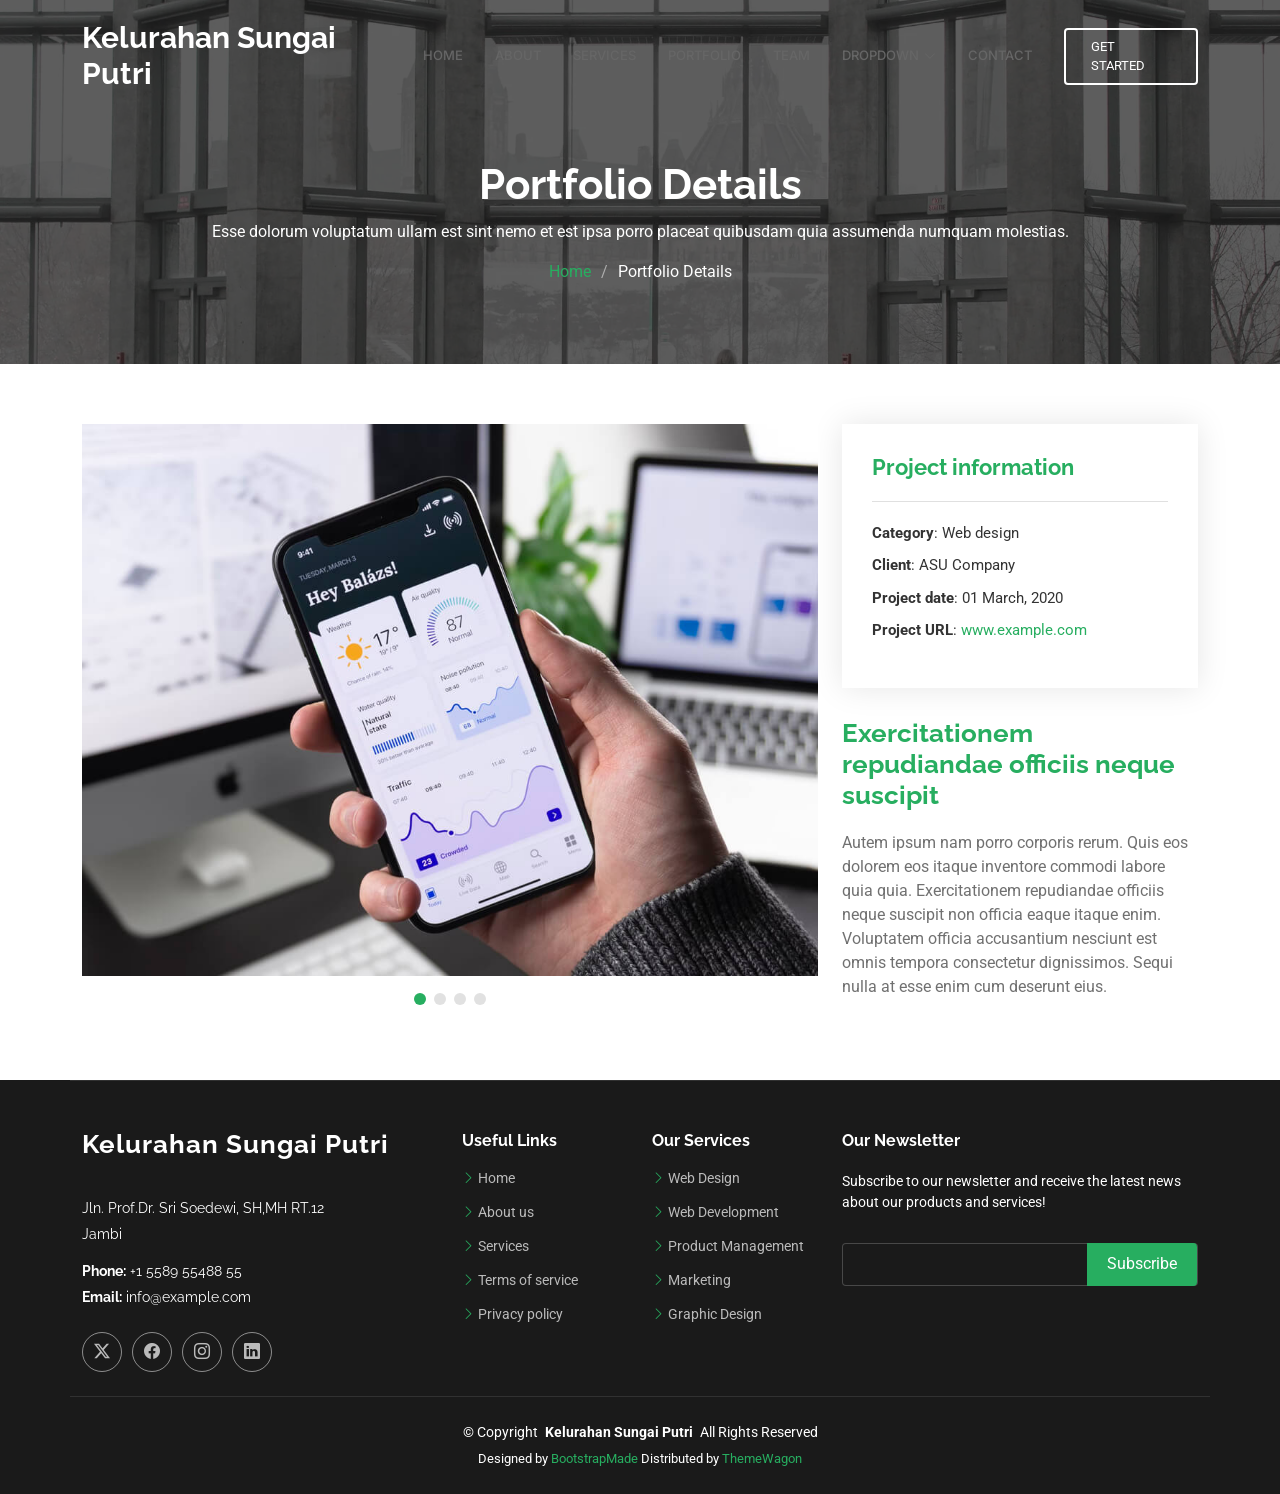
<file: portfolio-details.html>
<!DOCTYPE html>
<html lang="en">

<head>
  <meta charset="utf-8">
  <meta content="width=device-width, initial-scale=1.0" name="viewport">
  <title>Portfolio Details - Dewi Bootstrap Template</title>
  <meta name="description" content="">
  <meta name="keywords" content="">

  <!-- Favicons -->
  <link href="assets/img/favicon.png" rel="icon">
  <link href="assets/img/apple-touch-icon.png" rel="apple-touch-icon">

  <!-- Fonts -->
  <link href="https://fonts.googleapis.com" rel="preconnect">
  <link href="https://fonts.gstatic.com" rel="preconnect" crossorigin>
  <link href="https://fonts.googleapis.com/css2?family=Roboto:ital,wght@0,100;0,300;0,400;0,500;0,700;0,900;1,100;1,300;1,400;1,500;1,700;1,900&family=Raleway:ital,wght@0,100;0,200;0,300;0,400;0,500;0,600;0,700;0,800;0,900;1,100;1,200;1,300;1,400;1,500;1,600;1,700;1,800;1,900&family=Inter:wght@100;200;300;400;500;600;700;800;900&display=swap" rel="stylesheet">

  <!-- Vendor CSS Files -->
  <link href="assets/vendor/bootstrap/css/bootstrap.min.css" rel="stylesheet">
  <link href="assets/vendor/bootstrap-icons/bootstrap-icons.css" rel="stylesheet">
  <link href="assets/vendor/aos/aos.css" rel="stylesheet">
  <link href="assets/vendor/glightbox/css/glightbox.min.css" rel="stylesheet">
  <link href="assets/vendor/swiper/swiper-bundle.min.css" rel="stylesheet">

  <!-- Main CSS File -->
  <link href="assets/css/main.css" rel="stylesheet">

  <!-- =======================================================
  * Template Name: Dewi
  * Template URL: https://bootstrapmade.com/dewi-free-multi-purpose-html-template/
  * Updated: Aug 07 2024 with Bootstrap v5.3.3
  * Author: BootstrapMade.com
  * License: https://bootstrapmade.com/license/
  ======================================================== -->
</head>

<body class="portfolio-details-page">

  <header id="header" class="header d-flex align-items-center fixed-top">
    <div class="container-fluid container-xl position-relative d-flex align-items-center">

      <a href="index.html" class="logo d-flex align-items-center me-auto">
        <!-- Uncomment the line below if you also wish to use an image logo -->
        <!-- <img src="assets/img/logo.png" alt=""> -->
        <h1 class="sitename">Kelurahan Sungai Putri</h1>
      </a>

      <nav id="navmenu" class="navmenu">
        <ul>
          <li><a href="#hero">Home</a></li>
          <li><a href="#about">About</a></li>
          <li><a href="#services">Services</a></li>
          <li><a href="#portfolio">Portfolio</a></li>
          <li><a href="#team">Team</a></li>
          <li class="dropdown"><a href="#"><span>Dropdown</span> <i class="bi bi-chevron-down toggle-dropdown"></i></a>
            <ul>
              <li><a href="#">Dropdown 1</a></li>
              <li class="dropdown"><a href="#"><span>Deep Dropdown</span> <i class="bi bi-chevron-down toggle-dropdown"></i></a>
                <ul>
                  <li><a href="#">Deep Dropdown 1</a></li>
                  <li><a href="#">Deep Dropdown 2</a></li>
                  <li><a href="#">Deep Dropdown 3</a></li>
                  <li><a href="#">Deep Dropdown 4</a></li>
                  <li><a href="#">Deep Dropdown 5</a></li>
                </ul>
              </li>
              <li><a href="#">Dropdown 2</a></li>
              <li><a href="#">Dropdown 3</a></li>
              <li><a href="#">Dropdown 4</a></li>
            </ul>
          </li>
          <li><a href="#contact">Contact</a></li>
        </ul>
        <i class="mobile-nav-toggle d-xl-none bi bi-list"></i>
      </nav>

      <a class="cta-btn" href="index.html#about">Get Started</a>

    </div>
  </header>

  <main class="main">

    <!-- Page Title -->
    <div class="page-title dark-background" data-aos="fade" style="background-image: url(assets/img/page-title-bg.webp);">
      <div class="container position-relative">
        <h1>Portfolio Details</h1>
        <p>Esse dolorum voluptatum ullam est sint nemo et est ipsa porro placeat quibusdam quia assumenda numquam molestias.</p>
        <nav class="breadcrumbs">
          <ol>
            <li><a href="index.html">Home</a></li>
            <li class="current">Portfolio Details</li>
          </ol>
        </nav>
      </div>
    </div><!-- End Page Title -->

    <!-- Portfolio Details Section -->
    <section id="portfolio-details" class="portfolio-details section">

      <div class="container" data-aos="fade-up" data-aos-delay="100">

        <div class="row gy-4">

          <div class="col-lg-8">
            <div class="portfolio-details-slider swiper init-swiper">

              <script type="application/json" class="swiper-config">
                {
                  "loop": true,
                  "speed": 600,
                  "autoplay": {
                    "delay": 5000
                  },
                  "slidesPerView": "auto",
                  "pagination": {
                    "el": ".swiper-pagination",
                    "type": "bullets",
                    "clickable": true
                  }
                }
              </script>

              <div class="swiper-wrapper align-items-center">

                <div class="swiper-slide">
                  <img src="assets/img/portfolio/app-1.jpg" alt="">
                </div>

                <div class="swiper-slide">
                  <img src="assets/img/portfolio/product-1.jpg" alt="">
                </div>

                <div class="swiper-slide">
                  <img src="assets/img/portfolio/branding-1.jpg" alt="">
                </div>

                <div class="swiper-slide">
                  <img src="assets/img/portfolio/books-1.jpg" alt="">
                </div>

              </div>
              <div class="swiper-pagination"></div>
            </div>
          </div>

          <div class="col-lg-4">
            <div class="portfolio-info" data-aos="fade-up" data-aos-delay="200">
              <h3>Project information</h3>
              <ul>
                <li><strong>Category</strong>: Web design</li>
                <li><strong>Client</strong>: ASU Company</li>
                <li><strong>Project date</strong>: 01 March, 2020</li>
                <li><strong>Project URL</strong>: <a href="#">www.example.com</a></li>
              </ul>
            </div>
            <div class="portfolio-description" data-aos="fade-up" data-aos-delay="300">
              <h2>Exercitationem repudiandae officiis neque suscipit</h2>
              <p>
                Autem ipsum nam porro corporis rerum. Quis eos dolorem eos itaque inventore commodi labore quia quia. Exercitationem repudiandae officiis neque suscipit non officia eaque itaque enim. Voluptatem officia accusantium nesciunt est omnis tempora consectetur dignissimos. Sequi nulla at esse enim cum deserunt eius.
              </p>
            </div>
          </div>

        </div>

      </div>

    </section><!-- /Portfolio Details Section -->

  </main>

  <footer id="footer" class="footer dark-background">

    <div class="container footer-top">
      <div class="row gy-4">
        <div class="col-lg-4 col-md-6 footer-about">
          <a href="index.html" class="logo d-flex align-items-center">
            <span class="sitename">Kelurahan Sungai Putri</span>
          </a>
          <div class="footer-contact pt-3">
            <p>Jln. Prof.Dr. Sri Soedewi, SH,MH RT.12</p>
            <p>Jambi</p>
            <p class="mt-3"><strong>Phone:</strong> <span>+1 5589 55488 55</span></p>
            <p><strong>Email:</strong> <span>info@example.com</span></p>
          </div>
          <div class="social-links d-flex mt-4">
            <a href=""><i class="bi bi-twitter-x"></i></a>
            <a href=""><i class="bi bi-facebook"></i></a>
            <a href=""><i class="bi bi-instagram"></i></a>
            <a href=""><i class="bi bi-linkedin"></i></a>
          </div>
        </div>

        <div class="col-lg-2 col-md-3 footer-links">
          <h4>Useful Links</h4>
          <ul>
            <li><i class="bi bi-chevron-right"></i> <a href="#">Home</a></li>
            <li><i class="bi bi-chevron-right"></i> <a href="#">About us</a></li>
            <li><i class="bi bi-chevron-right"></i> <a href="#">Services</a></li>
            <li><i class="bi bi-chevron-right"></i> <a href="#">Terms of service</a></li>
            <li><i class="bi bi-chevron-right"></i> <a href="#">Privacy policy</a></li>
          </ul>
        </div>

        <div class="col-lg-2 col-md-3 footer-links">
          <h4>Our Services</h4>
          <ul>
            <li><i class="bi bi-chevron-right"></i> <a href="#">Web Design</a></li>
            <li><i class="bi bi-chevron-right"></i> <a href="#">Web Development</a></li>
            <li><i class="bi bi-chevron-right"></i> <a href="#">Product Management</a></li>
            <li><i class="bi bi-chevron-right"></i> <a href="#">Marketing</a></li>
            <li><i class="bi bi-chevron-right"></i> <a href="#">Graphic Design</a></li>
          </ul>
        </div>

        <div class="col-lg-4 col-md-12 footer-newsletter">
          <h4>Our Newsletter</h4>
          <p>Subscribe to our newsletter and receive the latest news about our products and services!</p>
          <form action="forms/newsletter.php" method="post" class="php-email-form">
            <div class="newsletter-form"><input type="email" name="email"><input type="submit" value="Subscribe"></div>
            <div class="loading">Loading</div>
            <div class="error-message"></div>
            <div class="sent-message">Your subscription request has been sent. Thank you!</div>
          </form>
        </div>

      </div>
    </div>

    <div class="container copyright text-center mt-4">
      <p>© <span>Copyright</span> <strong class="px-1 sitename">Kelurahan Sungai Putri</strong> <span>All Rights Reserved</span></p>
      <div class="credits">
        <!-- All the links in the footer should remain intact. -->
        <!-- You can delete the links only if you've purchased the pro version. -->
        <!-- Licensing information: https://bootstrapmade.com/license/ -->
        <!-- Purchase the pro version with working PHP/AJAX contact form: [buy-url] -->
        Designed by <a href="https://bootstrapmade.com/">BootstrapMade</a> Distributed by <a href=“https://themewagon.com>ThemeWagon
      </div>
    </div>

  </footer>

  <!-- Scroll Top -->
  <a href="#" id="scroll-top" class="scroll-top d-flex align-items-center justify-content-center"><i class="bi bi-arrow-up-short"></i></a>

  <!-- Preloader -->
  <div id="preloader"></div>

  <!-- Vendor JS Files -->
  <script src="assets/vendor/bootstrap/js/bootstrap.bundle.min.js"></script>
  <script src="assets/vendor/php-email-form/validate.js"></script>
  <script src="assets/vendor/aos/aos.js"></script>
  <script src="assets/vendor/glightbox/js/glightbox.min.js"></script>
  <script src="assets/vendor/purecounter/purecounter_vanilla.js"></script>
  <script src="assets/vendor/swiper/swiper-bundle.min.js"></script>
  <script src="assets/vendor/imagesloaded/imagesloaded.pkgd.min.js"></script>
  <script src="assets/vendor/isotope-layout/isotope.pkgd.min.js"></script>

  <!-- Main JS File -->
  <script src="assets/js/main.js"></script>

</body>

</html>
</file>
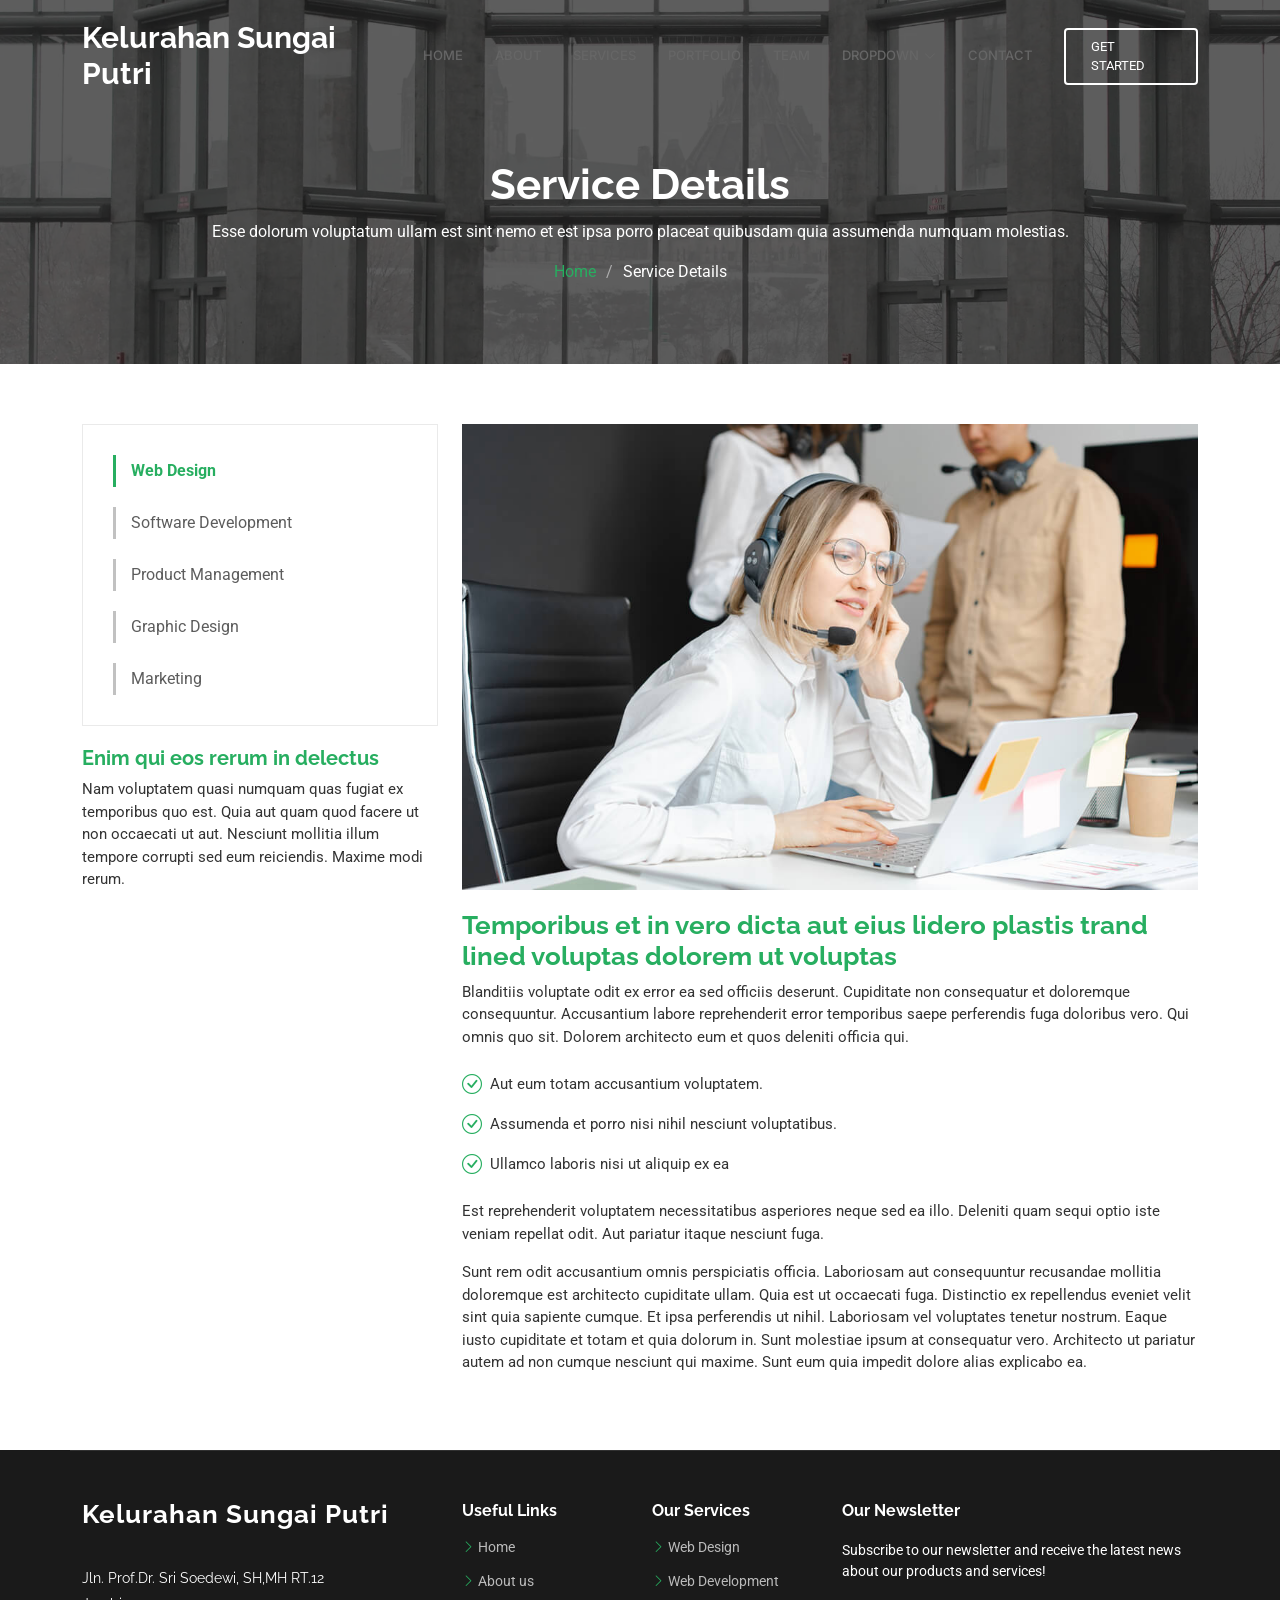
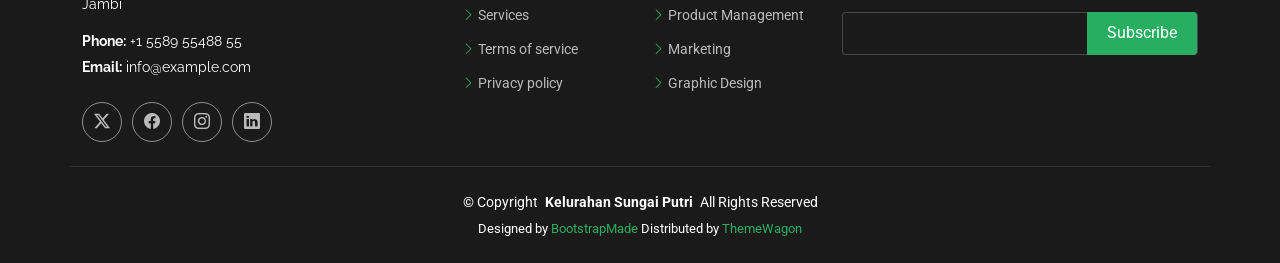
<file: service-details.html>
<!DOCTYPE html>
<html lang="en">

<head>
  <meta charset="utf-8">
  <meta content="width=device-width, initial-scale=1.0" name="viewport">
  <title>Service Details - Dewi Bootstrap Template</title>
  <meta name="description" content="">
  <meta name="keywords" content="">

  <!-- Favicons -->
  <link href="assets/img/favicon.png" rel="icon">
  <link href="assets/img/apple-touch-icon.png" rel="apple-touch-icon">

  <!-- Fonts -->
  <link href="https://fonts.googleapis.com" rel="preconnect">
  <link href="https://fonts.gstatic.com" rel="preconnect" crossorigin>
  <link href="https://fonts.googleapis.com/css2?family=Roboto:ital,wght@0,100;0,300;0,400;0,500;0,700;0,900;1,100;1,300;1,400;1,500;1,700;1,900&family=Raleway:ital,wght@0,100;0,200;0,300;0,400;0,500;0,600;0,700;0,800;0,900;1,100;1,200;1,300;1,400;1,500;1,600;1,700;1,800;1,900&family=Inter:wght@100;200;300;400;500;600;700;800;900&display=swap" rel="stylesheet">

  <!-- Vendor CSS Files -->
  <link href="assets/vendor/bootstrap/css/bootstrap.min.css" rel="stylesheet">
  <link href="assets/vendor/bootstrap-icons/bootstrap-icons.css" rel="stylesheet">
  <link href="assets/vendor/aos/aos.css" rel="stylesheet">
  <link href="assets/vendor/glightbox/css/glightbox.min.css" rel="stylesheet">
  <link href="assets/vendor/swiper/swiper-bundle.min.css" rel="stylesheet">

  <!-- Main CSS File -->
  <link href="assets/css/main.css" rel="stylesheet">

  <!-- =======================================================
  * Template Name: Dewi
  * Template URL: https://bootstrapmade.com/dewi-free-multi-purpose-html-template/
  * Updated: Aug 07 2024 with Bootstrap v5.3.3
  * Author: BootstrapMade.com
  * License: https://bootstrapmade.com/license/
  ======================================================== -->
</head>

<body class="service-details-page">

  <header id="header" class="header d-flex align-items-center fixed-top">
    <div class="container-fluid container-xl position-relative d-flex align-items-center">

      <a href="index.html" class="logo d-flex align-items-center me-auto">
        <!-- Uncomment the line below if you also wish to use an image logo -->
        <!-- <img src="assets/img/logo.png" alt=""> -->
        <h1 class="sitename">Kelurahan Sungai Putri</h1>
      </a>

      <nav id="navmenu" class="navmenu">
        <ul>
          <li><a href="#hero">Home</a></li>
          <li><a href="#about">About</a></li>
          <li><a href="#services">Services</a></li>
          <li><a href="#portfolio">Portfolio</a></li>
          <li><a href="#team">Team</a></li>
          <li class="dropdown"><a href="#"><span>Dropdown</span> <i class="bi bi-chevron-down toggle-dropdown"></i></a>
            <ul>
              <li><a href="#">Dropdown 1</a></li>
              <li class="dropdown"><a href="#"><span>Deep Dropdown</span> <i class="bi bi-chevron-down toggle-dropdown"></i></a>
                <ul>
                  <li><a href="#">Deep Dropdown 1</a></li>
                  <li><a href="#">Deep Dropdown 2</a></li>
                  <li><a href="#">Deep Dropdown 3</a></li>
                  <li><a href="#">Deep Dropdown 4</a></li>
                  <li><a href="#">Deep Dropdown 5</a></li>
                </ul>
              </li>
              <li><a href="#">Dropdown 2</a></li>
              <li><a href="#">Dropdown 3</a></li>
              <li><a href="#">Dropdown 4</a></li>
            </ul>
          </li>
          <li><a href="#contact">Contact</a></li>
        </ul>
        <i class="mobile-nav-toggle d-xl-none bi bi-list"></i>
      </nav>

      <a class="cta-btn" href="index.html#about">Get Started</a>

    </div>
  </header>

  <main class="main">

    <!-- Page Title -->
    <div class="page-title dark-background" data-aos="fade" style="background-image: url(assets/img/page-title-bg.webp);">
      <div class="container position-relative">
        <h1>Service Details</h1>
        <p>Esse dolorum voluptatum ullam est sint nemo et est ipsa porro placeat quibusdam quia assumenda numquam molestias.</p>
        <nav class="breadcrumbs">
          <ol>
            <li><a href="index.html">Home</a></li>
            <li class="current">Service Details</li>
          </ol>
        </nav>
      </div>
    </div><!-- End Page Title -->

    <!-- Service Details Section -->
    <section id="service-details" class="service-details section">

      <div class="container">

        <div class="row gy-4">

          <div class="col-lg-4" data-aos="fade-up" data-aos-delay="100">
            <div class="services-list">
              <a href="#" class="active">Web Design</a>
              <a href="#">Software Development</a>
              <a href="#">Product Management</a>
              <a href="#">Graphic Design</a>
              <a href="#">Marketing</a>
            </div>

            <h4>Enim qui eos rerum in delectus</h4>
            <p>Nam voluptatem quasi numquam quas fugiat ex temporibus quo est. Quia aut quam quod facere ut non occaecati ut aut. Nesciunt mollitia illum tempore corrupti sed eum reiciendis. Maxime modi rerum.</p>
          </div>

          <div class="col-lg-8" data-aos="fade-up" data-aos-delay="200">
            <img src="assets/img/services.jpg" alt="" class="img-fluid services-img">
            <h3>Temporibus et in vero dicta aut eius lidero plastis trand lined voluptas dolorem ut voluptas</h3>
            <p>
              Blanditiis voluptate odit ex error ea sed officiis deserunt. Cupiditate non consequatur et doloremque consequuntur. Accusantium labore reprehenderit error temporibus saepe perferendis fuga doloribus vero. Qui omnis quo sit. Dolorem architecto eum et quos deleniti officia qui.
            </p>
            <ul>
              <li><i class="bi bi-check-circle"></i> <span>Aut eum totam accusantium voluptatem.</span></li>
              <li><i class="bi bi-check-circle"></i> <span>Assumenda et porro nisi nihil nesciunt voluptatibus.</span></li>
              <li><i class="bi bi-check-circle"></i> <span>Ullamco laboris nisi ut aliquip ex ea</span></li>
            </ul>
            <p>
              Est reprehenderit voluptatem necessitatibus asperiores neque sed ea illo. Deleniti quam sequi optio iste veniam repellat odit. Aut pariatur itaque nesciunt fuga.
            </p>
            <p>
              Sunt rem odit accusantium omnis perspiciatis officia. Laboriosam aut consequuntur recusandae mollitia doloremque est architecto cupiditate ullam. Quia est ut occaecati fuga. Distinctio ex repellendus eveniet velit sint quia sapiente cumque. Et ipsa perferendis ut nihil. Laboriosam vel voluptates tenetur nostrum. Eaque iusto cupiditate et totam et quia dolorum in. Sunt molestiae ipsum at consequatur vero. Architecto ut pariatur autem ad non cumque nesciunt qui maxime. Sunt eum quia impedit dolore alias explicabo ea.
            </p>
          </div>

        </div>

      </div>

    </section><!-- /Service Details Section -->

  </main>

  <footer id="footer" class="footer dark-background">

    <div class="container footer-top">
      <div class="row gy-4">
        <div class="col-lg-4 col-md-6 footer-about">
          <a href="index.html" class="logo d-flex align-items-center">
            <span class="sitename">Kelurahan Sungai Putri</span>
          </a>
          <div class="footer-contact pt-3">
            <p>Jln. Prof.Dr. Sri Soedewi, SH,MH RT.12</p>
            <p>Jambi</p>
            <p class="mt-3"><strong>Phone:</strong> <span>+1 5589 55488 55</span></p>
            <p><strong>Email:</strong> <span>info@example.com</span></p>
          </div>
          <div class="social-links d-flex mt-4">
            <a href=""><i class="bi bi-twitter-x"></i></a>
            <a href=""><i class="bi bi-facebook"></i></a>
            <a href=""><i class="bi bi-instagram"></i></a>
            <a href=""><i class="bi bi-linkedin"></i></a>
          </div>
        </div>

        <div class="col-lg-2 col-md-3 footer-links">
          <h4>Useful Links</h4>
          <ul>
            <li><i class="bi bi-chevron-right"></i> <a href="#">Home</a></li>
            <li><i class="bi bi-chevron-right"></i> <a href="#">About us</a></li>
            <li><i class="bi bi-chevron-right"></i> <a href="#">Services</a></li>
            <li><i class="bi bi-chevron-right"></i> <a href="#">Terms of service</a></li>
            <li><i class="bi bi-chevron-right"></i> <a href="#">Privacy policy</a></li>
          </ul>
        </div>

        <div class="col-lg-2 col-md-3 footer-links">
          <h4>Our Services</h4>
          <ul>
            <li><i class="bi bi-chevron-right"></i> <a href="#">Web Design</a></li>
            <li><i class="bi bi-chevron-right"></i> <a href="#">Web Development</a></li>
            <li><i class="bi bi-chevron-right"></i> <a href="#">Product Management</a></li>
            <li><i class="bi bi-chevron-right"></i> <a href="#">Marketing</a></li>
            <li><i class="bi bi-chevron-right"></i> <a href="#">Graphic Design</a></li>
          </ul>
        </div>

        <div class="col-lg-4 col-md-12 footer-newsletter">
          <h4>Our Newsletter</h4>
          <p>Subscribe to our newsletter and receive the latest news about our products and services!</p>
          <form action="forms/newsletter.php" method="post" class="php-email-form">
            <div class="newsletter-form"><input type="email" name="email"><input type="submit" value="Subscribe"></div>
            <div class="loading">Loading</div>
            <div class="error-message"></div>
            <div class="sent-message">Your subscription request has been sent. Thank you!</div>
          </form>
        </div>

      </div>
    </div>

    <div class="container copyright text-center mt-4">
      <p>© <span>Copyright</span> <strong class="px-1 sitename">Kelurahan Sungai Putri</strong> <span>All Rights Reserved</span></p>
      <div class="credits">
        <!-- All the links in the footer should remain intact. -->
        <!-- You can delete the links only if you've purchased the pro version. -->
        <!-- Licensing information: https://bootstrapmade.com/license/ -->
        <!-- Purchase the pro version with working PHP/AJAX contact form: [buy-url] -->
        Designed by <a href="https://bootstrapmade.com/">BootstrapMade</a> Distributed by <a href=“https://themewagon.com>ThemeWagon
      </div>
    </div>

  </footer>

  <!-- Scroll Top -->
  <a href="#" id="scroll-top" class="scroll-top d-flex align-items-center justify-content-center"><i class="bi bi-arrow-up-short"></i></a>

  <!-- Preloader -->
  <div id="preloader"></div>

  <!-- Vendor JS Files -->
  <script src="assets/vendor/bootstrap/js/bootstrap.bundle.min.js"></script>
  <script src="assets/vendor/php-email-form/validate.js"></script>
  <script src="assets/vendor/aos/aos.js"></script>
  <script src="assets/vendor/glightbox/js/glightbox.min.js"></script>
  <script src="assets/vendor/purecounter/purecounter_vanilla.js"></script>
  <script src="assets/vendor/swiper/swiper-bundle.min.js"></script>
  <script src="assets/vendor/imagesloaded/imagesloaded.pkgd.min.js"></script>
  <script src="assets/vendor/isotope-layout/isotope.pkgd.min.js"></script>

  <!-- Main JS File -->
  <script src="assets/js/main.js"></script>

</body>

</html>
</file>
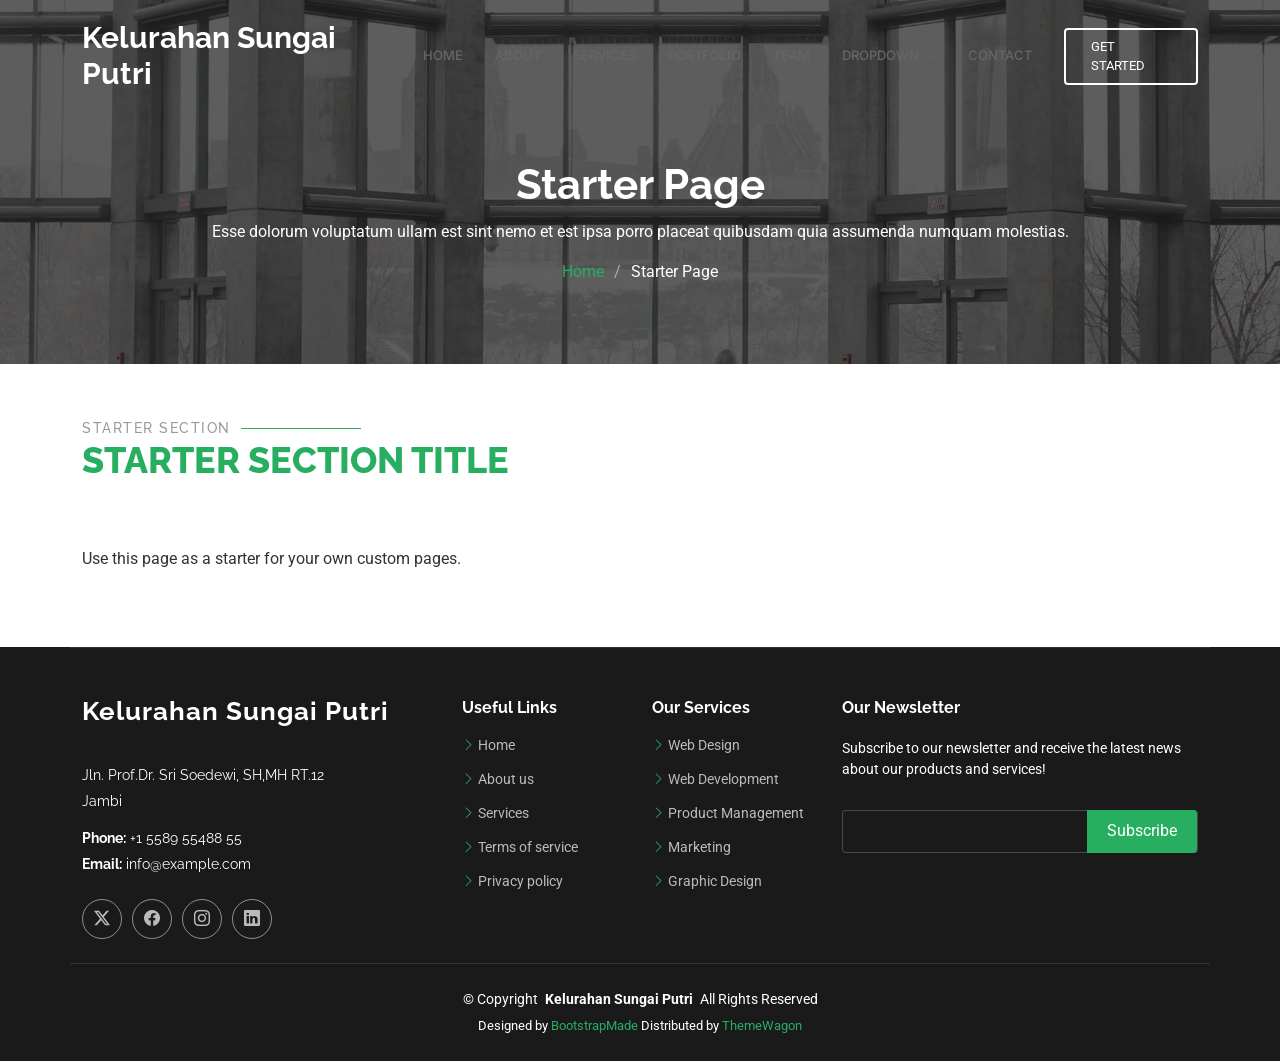
<file: starter-page.html>
<!DOCTYPE html>
<html lang="en">

<head>
  <meta charset="utf-8">
  <meta content="width=device-width, initial-scale=1.0" name="viewport">
  <title>Starter Page - Dewi Bootstrap Template</title>
  <meta name="description" content="">
  <meta name="keywords" content="">

  <!-- Favicons -->
  <link href="assets/img/favicon.png" rel="icon">
  <link href="assets/img/apple-touch-icon.png" rel="apple-touch-icon">

  <!-- Fonts -->
  <link href="https://fonts.googleapis.com" rel="preconnect">
  <link href="https://fonts.gstatic.com" rel="preconnect" crossorigin>
  <link href="https://fonts.googleapis.com/css2?family=Roboto:ital,wght@0,100;0,300;0,400;0,500;0,700;0,900;1,100;1,300;1,400;1,500;1,700;1,900&family=Raleway:ital,wght@0,100;0,200;0,300;0,400;0,500;0,600;0,700;0,800;0,900;1,100;1,200;1,300;1,400;1,500;1,600;1,700;1,800;1,900&family=Inter:wght@100;200;300;400;500;600;700;800;900&display=swap" rel="stylesheet">

  <!-- Vendor CSS Files -->
  <link href="assets/vendor/bootstrap/css/bootstrap.min.css" rel="stylesheet">
  <link href="assets/vendor/bootstrap-icons/bootstrap-icons.css" rel="stylesheet">
  <link href="assets/vendor/aos/aos.css" rel="stylesheet">
  <link href="assets/vendor/glightbox/css/glightbox.min.css" rel="stylesheet">
  <link href="assets/vendor/swiper/swiper-bundle.min.css" rel="stylesheet">

  <!-- Main CSS File -->
  <link href="assets/css/main.css" rel="stylesheet">

  <!-- =======================================================
  * Template Name: Dewi
  * Template URL: https://bootstrapmade.com/dewi-free-multi-purpose-html-template/
  * Updated: Aug 07 2024 with Bootstrap v5.3.3
  * Author: BootstrapMade.com
  * License: https://bootstrapmade.com/license/
  ======================================================== -->
</head>

<body class="starter-page-page">

  <header id="header" class="header d-flex align-items-center fixed-top">
    <div class="container-fluid container-xl position-relative d-flex align-items-center">

      <a href="index.html" class="logo d-flex align-items-center me-auto">
        <!-- Uncomment the line below if you also wish to use an image logo -->
        <!-- <img src="assets/img/logo.png" alt=""> -->
        <h1 class="sitename">Kelurahan Sungai Putri</h1>
      </a>

      <nav id="navmenu" class="navmenu">
        <ul>
          <li><a href="#hero">Home</a></li>
          <li><a href="#about">About</a></li>
          <li><a href="#services">Services</a></li>
          <li><a href="#portfolio">Portfolio</a></li>
          <li><a href="#team">Team</a></li>
          <li class="dropdown"><a href="#"><span>Dropdown</span> <i class="bi bi-chevron-down toggle-dropdown"></i></a>
            <ul>
              <li><a href="#">Dropdown 1</a></li>
              <li class="dropdown"><a href="#"><span>Deep Dropdown</span> <i class="bi bi-chevron-down toggle-dropdown"></i></a>
                <ul>
                  <li><a href="#">Deep Dropdown 1</a></li>
                  <li><a href="#">Deep Dropdown 2</a></li>
                  <li><a href="#">Deep Dropdown 3</a></li>
                  <li><a href="#">Deep Dropdown 4</a></li>
                  <li><a href="#">Deep Dropdown 5</a></li>
                </ul>
              </li>
              <li><a href="#">Dropdown 2</a></li>
              <li><a href="#">Dropdown 3</a></li>
              <li><a href="#">Dropdown 4</a></li>
            </ul>
          </li>
          <li><a href="#contact">Contact</a></li>
        </ul>
        <i class="mobile-nav-toggle d-xl-none bi bi-list"></i>
      </nav>

      <a class="cta-btn" href="index.html#about">Get Started</a>

    </div>
  </header>

  <main class="main">

    <!-- Page Title -->
    <div class="page-title dark-background" data-aos="fade" style="background-image: url(assets/img/page-title-bg.webp);">
      <div class="container position-relative">
        <h1>Starter Page</h1>
        <p>Esse dolorum voluptatum ullam est sint nemo et est ipsa porro placeat quibusdam quia assumenda numquam molestias.</p>
        <nav class="breadcrumbs">
          <ol>
            <li><a href="index.html">Home</a></li>
            <li class="current">Starter Page</li>
          </ol>
        </nav>
      </div>
    </div><!-- End Page Title -->

    <!-- Starter Section Section -->
    <section id="starter-section" class="starter-section section">

      <!-- Section Title -->
      <div class="container section-title" data-aos="fade-up">
        <h2>Starter Section</h2>
        <p>Starter Section Title<br></p>
      </div><!-- End Section Title -->

      <div class="container" data-aos="fade-up">
        <p>Use this page as a starter for your own custom pages.</p>
      </div>

    </section><!-- /Starter Section Section -->

  </main>

  <footer id="footer" class="footer dark-background">

    <div class="container footer-top">
      <div class="row gy-4">
        <div class="col-lg-4 col-md-6 footer-about">
          <a href="index.html" class="logo d-flex align-items-center">
            <span class="sitename">Kelurahan Sungai Putri</span>
          </a>
          <div class="footer-contact pt-3">
            <p>Jln. Prof.Dr. Sri Soedewi, SH,MH RT.12</p>
            <p>Jambi</p>
            <p class="mt-3"><strong>Phone:</strong> <span>+1 5589 55488 55</span></p>
            <p><strong>Email:</strong> <span>info@example.com</span></p>
          </div>
          <div class="social-links d-flex mt-4">
            <a href=""><i class="bi bi-twitter-x"></i></a>
            <a href=""><i class="bi bi-facebook"></i></a>
            <a href=""><i class="bi bi-instagram"></i></a>
            <a href=""><i class="bi bi-linkedin"></i></a>
          </div>
        </div>

        <div class="col-lg-2 col-md-3 footer-links">
          <h4>Useful Links</h4>
          <ul>
            <li><i class="bi bi-chevron-right"></i> <a href="#">Home</a></li>
            <li><i class="bi bi-chevron-right"></i> <a href="#">About us</a></li>
            <li><i class="bi bi-chevron-right"></i> <a href="#">Services</a></li>
            <li><i class="bi bi-chevron-right"></i> <a href="#">Terms of service</a></li>
            <li><i class="bi bi-chevron-right"></i> <a href="#">Privacy policy</a></li>
          </ul>
        </div>

        <div class="col-lg-2 col-md-3 footer-links">
          <h4>Our Services</h4>
          <ul>
            <li><i class="bi bi-chevron-right"></i> <a href="#">Web Design</a></li>
            <li><i class="bi bi-chevron-right"></i> <a href="#">Web Development</a></li>
            <li><i class="bi bi-chevron-right"></i> <a href="#">Product Management</a></li>
            <li><i class="bi bi-chevron-right"></i> <a href="#">Marketing</a></li>
            <li><i class="bi bi-chevron-right"></i> <a href="#">Graphic Design</a></li>
          </ul>
        </div>

        <div class="col-lg-4 col-md-12 footer-newsletter">
          <h4>Our Newsletter</h4>
          <p>Subscribe to our newsletter and receive the latest news about our products and services!</p>
          <form action="forms/newsletter.php" method="post" class="php-email-form">
            <div class="newsletter-form"><input type="email" name="email"><input type="submit" value="Subscribe"></div>
            <div class="loading">Loading</div>
            <div class="error-message"></div>
            <div class="sent-message">Your subscription request has been sent. Thank you!</div>
          </form>
        </div>

      </div>
    </div>

    <div class="container copyright text-center mt-4">
      <p>© <span>Copyright</span> <strong class="px-1 sitename">Kelurahan Sungai Putri</strong> <span>All Rights Reserved</span></p>
      <div class="credits">
        <!-- All the links in the footer should remain intact. -->
        <!-- You can delete the links only if you've purchased the pro version. -->
        <!-- Licensing information: https://bootstrapmade.com/license/ -->
        <!-- Purchase the pro version with working PHP/AJAX contact form: [buy-url] -->
        Designed by <a href="https://bootstrapmade.com/">BootstrapMade</a> Distributed by <a href=“https://themewagon.com>ThemeWagon
      </div>
    </div>

  </footer>

  <!-- Scroll Top -->
  <a href="#" id="scroll-top" class="scroll-top d-flex align-items-center justify-content-center"><i class="bi bi-arrow-up-short"></i></a>

  <!-- Preloader -->
  <div id="preloader"></div>

  <!-- Vendor JS Files -->
  <script src="assets/vendor/bootstrap/js/bootstrap.bundle.min.js"></script>
  <script src="assets/vendor/php-email-form/validate.js"></script>
  <script src="assets/vendor/aos/aos.js"></script>
  <script src="assets/vendor/glightbox/js/glightbox.min.js"></script>
  <script src="assets/vendor/purecounter/purecounter_vanilla.js"></script>
  <script src="assets/vendor/swiper/swiper-bundle.min.js"></script>
  <script src="assets/vendor/imagesloaded/imagesloaded.pkgd.min.js"></script>
  <script src="assets/vendor/isotope-layout/isotope.pkgd.min.js"></script>

  <!-- Main JS File -->
  <script src="assets/js/main.js"></script>

</body>

</html>
</file>
<file: assets/css/main.css>
/**
* Template Name: Dewi
* Template URL: https://bootstrapmade.com/dewi-free-multi-purpose-html-template/
* Updated: Aug 07 2024 with Bootstrap v5.3.3
* Author: BootstrapMade.com
* License: https://bootstrapmade.com/license/
*/

/*--------------------------------------------------------------
# Font & Color Variables
# Help: https://bootstrapmade.com/color-system/
--------------------------------------------------------------*/
/* Fonts */
:root {
  --default-font: "Roboto",  system-ui, -apple-system, "Segoe UI", Roboto, "Helvetica Neue", Arial, "Noto Sans", "Liberation Sans", sans-serif, "Apple Color Emoji", "Segoe UI Emoji", "Segoe UI Symbol", "Noto Color Emoji";
  --heading-font: "Raleway",  sans-serif;
  --nav-font: "Inter",  sans-serif;
}

/* Global Colors - The following color variables are used throughout the website. Updating them here will change the color scheme of the entire website */
:root { 
  --background-color: #ffffff; /* Background color for the entire website, including individual sections */
  --default-color: #333333; /* Default color used for the majority of the text content across the entire website */
  --heading-color: #27ae60; /* Color for headings, subheadings and title throughout the website */
  --accent-color: #27ae60; /* Accent color that represents your brand on the website. It's used for buttons, links, and other elements that need to stand out */
  --surface-color: #ffffff; /* The surface color is used as a background of boxed elements within sections, such as cards, icon boxes, or other elements that require a visual separation from the global background. */
  --contrast-color: #ffffff; /* Contrast color for text, ensuring readability against backgrounds of accent, heading, or default colors. */
}

/* Nav Menu Colors - The following color variables are used specifically for the navigation menu. They are separate from the global colors to allow for more customization options */
:root {
  --nav-color: #666666;  /* The default color of the main navmenu links */
  --nav-hover-color: #27ae60; /* Applied to main navmenu links when they are hovered over or active */
  --nav-mobile-background-color: #ffffff; /* Used as the background color for mobile navigation menu */
  --nav-dropdown-background-color: #ffffff; /* Used as the background color for dropdown items that appear when hovering over primary navigation items */
  --nav-dropdown-color: #333333; /* Used for navigation links of the dropdown items in the navigation menu. */
  --nav-dropdown-hover-color: #27ae60; /* Similar to --nav-hover-color, this color is applied to dropdown navigation links when they are hovered over. */
}

/* Color Presets - These classes override global colors when applied to any section or element, providing reuse of the sam color scheme. */

.light-background {
  --background-color: #f8f9fa;
  --surface-color: #ffffff;
}

.dark-background {
  --background-color: #1a1a1a;
  --default-color: #ffffff;
  --heading-color: #ffffff;
  --surface-color: #2d2d2d;
  --contrast-color: #ffffff;
}

/* Smooth scroll */
:root {
  scroll-behavior: smooth;
}

/*--------------------------------------------------------------
# General Styling & Shared Classes
--------------------------------------------------------------*/
body {
  color: var(--default-color);
  background-color: var(--background-color);
  font-family: var(--default-font);
}

a {
  color: var(--accent-color);
  text-decoration: none;
  transition: 0.3s;
}

a:hover {
  color: color-mix(in srgb, var(--accent-color), transparent 25%);
  text-decoration: none;
}

h1,
h2,
h3,
h4,
h5,
h6 {
  color: var(--heading-color);
  font-family: var(--heading-font);
}

/* PHP Email Form Messages
------------------------------*/
.php-email-form .error-message {
  display: none;
  background: #df1529;
  color: #ffffff;
  text-align: left;
  padding: 15px;
  margin-bottom: 24px;
  font-weight: 600;
}

.php-email-form .sent-message {
  display: none;
  color: #ffffff;
  background: #059652;
  text-align: center;
  padding: 15px;
  margin-bottom: 24px;
  font-weight: 600;
}

.php-email-form .loading {
  display: none;
  background: var(--surface-color);
  text-align: center;
  padding: 15px;
  margin-bottom: 24px;
}

.php-email-form .loading:before {
  content: "";
  display: inline-block;
  border-radius: 50%;
  width: 24px;
  height: 24px;
  margin: 0 10px -6px 0;
  border: 3px solid var(--accent-color);
  border-top-color: var(--surface-color);
  animation: php-email-form-loading 1s linear infinite;
}

@keyframes php-email-form-loading {
  0% {
    transform: rotate(0deg);
  }

  100% {
    transform: rotate(360deg);
  }
}

/* Pulsating Play Button
------------------------------*/
.pulsating-play-btn {
  width: 94px;
  height: 94px;
  background: radial-gradient(var(--accent-color) 50%, color-mix(in srgb, var(--accent-color), transparent 75%) 52%);
  border-radius: 50%;
  display: block;
  position: relative;
  overflow: hidden;
}

.pulsating-play-btn:before {
  content: "";
  position: absolute;
  width: 120px;
  height: 120px;
  animation-delay: 0s;
  animation: pulsate-play-btn 2s;
  animation-direction: forwards;
  animation-iteration-count: infinite;
  animation-timing-function: steps;
  opacity: 1;
  border-radius: 50%;
  border: 5px solid color-mix(in srgb, var(--accent-color), transparent 30%);
  top: -15%;
  left: -15%;
  background: rgba(198, 16, 0, 0);
}

.pulsating-play-btn:after {
  content: "";
  position: absolute;
  left: 50%;
  top: 50%;
  transform: translateX(-40%) translateY(-50%);
  width: 0;
  height: 0;
  border-top: 10px solid transparent;
  border-bottom: 10px solid transparent;
  border-left: 15px solid #fff;
  z-index: 100;
  transition: all 400ms cubic-bezier(0.55, 0.055, 0.675, 0.19);
}

.pulsating-play-btn:hover:before {
  content: "";
  position: absolute;
  left: 50%;
  top: 50%;
  transform: translateX(-40%) translateY(-50%);
  width: 0;
  height: 0;
  border: none;
  border-top: 10px solid transparent;
  border-bottom: 10px solid transparent;
  border-left: 15px solid #fff;
  z-index: 200;
  animation: none;
  border-radius: 0;
}

.pulsating-play-btn:hover:after {
  border-left: 15px solid var(--accent-color);
  transform: scale(20);
}

@keyframes pulsate-play-btn {
  0% {
    transform: scale(0.6, 0.6);
    opacity: 1;
  }

  100% {
    transform: scale(1, 1);
    opacity: 0;
  }
}

/*--------------------------------------------------------------
# Global Header
--------------------------------------------------------------*/
.header {
  --background-color: rgba(0, 0, 0, 0);
  --default-color: #ffffff;
  --heading-color: #ffffff;
  color: var(--default-color);
  background-color: var(--background-color);
  padding: 20px 0;
  transition: all 0.5s;
  z-index: 997;
}

.header .logo {
  line-height: 1;
}

.header .logo img {
  max-height: 36px;
  margin-right: 8px;
}

.header .logo h1 {
  font-size: 30px;
  margin: 0;
  font-weight: 700;
  color: var(--heading-color);
}

.header .cta-btn,
.header .cta-btn:focus {
  color: var(--contrast-color);
  font-size: 13px;
  padding: 7px 25px;
  margin: 0 0 0 30px;
  border-radius: 4px;
  transition: 0.3s;
  text-transform: uppercase;
  border: 2px solid var(--contrast-color);
}

.header .cta-btn:hover,
.header .cta-btn:focus:hover {
  color: var(--contrast-color);
  background: var(--accent-color);
  border-color: var(--accent-color);
}

@media (max-width: 1200px) {
  .header .logo {
    order: 1;
  }

  .header .cta-btn {
    order: 2;
    margin: 0 15px 0 0;
    padding: 6px 15px;
  }

  .header .navmenu {
    order: 3;
  }
}

.scrolled .header {
  box-shadow: 0px 0 18px rgba(0, 0, 0, 0.1);
}

/* Global Header on Scroll
------------------------------*/
.scrolled .header {
  --background-color: rgba(21, 34, 43, 0.85);
}

/*--------------------------------------------------------------
# Navigation Menu
--------------------------------------------------------------*/
/* Desktop Navigation */
@media (min-width: 1200px) {
  .navmenu {
    padding: 0;
  }

  .navmenu ul {
    margin: 0;
    padding: 0;
    display: flex;
    list-style: none;
    align-items: center;
  }

  .navmenu li {
    position: relative;
  }

  .navmenu>ul>li {
    white-space: nowrap;
    padding: 15px 14px;
  }

  .navmenu>ul>li:last-child {
    padding-right: 0;
  }

  .navmenu a,
  .navmenu a:focus {
    color: var(--nav-color);
    font-size: 13px;
    padding: 0 2px;
    font-family: var(--nav-font);
    font-weight: 500;
    display: flex;
    align-items: center;
    justify-content: space-between;
    white-space: nowrap;
    transition: 0.3s;
    position: relative;
    text-transform: uppercase;
  }

  .navmenu a i,
  .navmenu a:focus i {
    font-size: 12px;
    line-height: 0;
    margin-left: 5px;
    transition: 0.3s;
  }

  .navmenu>ul>li>a:before {
    content: "";
    position: absolute;
    height: 2px;
    bottom: -6px;
    left: 0;
    background-color: var(--nav-hover-color);
    visibility: hidden;
    width: 0px;
    transition: all 0.3s ease-in-out 0s;
  }

  .navmenu a:hover:before,
  .navmenu li:hover>a:before,
  .navmenu .active:before {
    visibility: visible;
    width: 100%;
  }

  .navmenu li:hover>a,
  .navmenu .active,
  .navmenu .active:focus {
    color: color-mix(in srgb, var(--nav-color) 90%, white 15%);
  }

  .navmenu .dropdown ul {
    margin: 0;
    padding: 10px 0;
    background: var(--nav-dropdown-background-color);
    display: block;
    position: absolute;
    visibility: hidden;
    left: 14px;
    top: 130%;
    opacity: 0;
    transition: 0.3s;
    border-radius: 4px;
    z-index: 99;
    box-shadow: 0px 0px 30px rgba(0, 0, 0, 0.1);
  }

  .navmenu .dropdown ul li {
    min-width: 200px;
  }

  .navmenu .dropdown ul a {
    padding: 10px 20px;
    font-size: 15px;
    text-transform: none;
    color: var(--nav-dropdown-color);
  }

  .navmenu .dropdown ul a i {
    font-size: 12px;
  }

  .navmenu .dropdown ul a:hover,
  .navmenu .dropdown ul .active:hover,
  .navmenu .dropdown ul li:hover>a {
    color: var(--nav-dropdown-hover-color);
  }

  .navmenu .dropdown:hover>ul {
    opacity: 1;
    top: 100%;
    visibility: visible;
  }

  .navmenu .dropdown .dropdown ul {
    top: 0;
    left: -90%;
    visibility: hidden;
  }

  .navmenu .dropdown .dropdown:hover>ul {
    opacity: 1;
    top: 0;
    left: -100%;
    visibility: visible;
  }
}

/* Mobile Navigation */
@media (max-width: 1199px) {
  .mobile-nav-toggle {
    color: var(--nav-color);
    font-size: 28px;
    line-height: 0;
    margin-right: 10px;
    cursor: pointer;
    transition: color 0.3s;
  }

  .navmenu {
    padding: 0;
    z-index: 9997;
  }

  .navmenu ul {
    display: none;
    list-style: none;
    position: absolute;
    inset: 60px 20px 20px 20px;
    padding: 10px 0;
    margin: 0;
    border-radius: 6px;
    background-color: var(--nav-mobile-background-color);
    border: 1px solid color-mix(in srgb, var(--default-color), transparent 90%);
    box-shadow: none;
    overflow-y: auto;
    transition: 0.3s;
    z-index: 9998;
  }

  .navmenu a,
  .navmenu a:focus {
    color: var(--nav-dropdown-color);
    padding: 10px 20px;
    font-family: var(--nav-font);
    font-size: 17px;
    font-weight: 500;
    display: flex;
    align-items: center;
    justify-content: space-between;
    white-space: nowrap;
    transition: 0.3s;
  }

  .navmenu a i,
  .navmenu a:focus i {
    font-size: 12px;
    line-height: 0;
    margin-left: 5px;
    width: 30px;
    height: 30px;
    display: flex;
    align-items: center;
    justify-content: center;
    border-radius: 50%;
    transition: 0.3s;
    background-color: color-mix(in srgb, var(--accent-color), transparent 90%);
  }

  .navmenu a i:hover,
  .navmenu a:focus i:hover {
    background-color: var(--accent-color);
    color: var(--contrast-color);
  }

  .navmenu a:hover,
  .navmenu .active,
  .navmenu .active:focus {
    color: var(--nav-dropdown-hover-color);
  }

  .navmenu .active i,
  .navmenu .active:focus i {
    background-color: var(--accent-color);
    color: var(--contrast-color);
    transform: rotate(180deg);
  }

  .navmenu .dropdown ul {
    position: static;
    display: none;
    z-index: 99;
    padding: 10px 0;
    margin: 10px 20px;
    background-color: var(--nav-dropdown-background-color);
    transition: all 0.5s ease-in-out;
  }

  .navmenu .dropdown ul ul {
    background-color: rgba(33, 37, 41, 0.1);
  }

  .navmenu .dropdown>.dropdown-active {
    display: block;
    background-color: rgba(33, 37, 41, 0.03);
  }

  .mobile-nav-active {
    overflow: hidden;
  }

  .mobile-nav-active .mobile-nav-toggle {
    color: #fff;
    position: absolute;
    font-size: 32px;
    top: 15px;
    right: 15px;
    margin-right: 0;
    z-index: 9999;
  }

  .mobile-nav-active .navmenu {
    position: fixed;
    overflow: hidden;
    inset: 0;
    background: rgba(33, 37, 41, 0.8);
    transition: 0.3s;
  }

  .mobile-nav-active .navmenu>ul {
    display: block;
  }
}

/*--------------------------------------------------------------
# Global Footer
--------------------------------------------------------------*/
.footer {
  color: var(--default-color);
  background-color: var(--background-color);
  font-size: 14px;
  position: relative;
}

.footer .footer-top {
  padding-top: 50px;
  border-top: 1px solid color-mix(in srgb, var(--default-color), transparent 90%);
}

.footer .footer-about .logo {
  line-height: 1;
  margin-bottom: 25px;
}

.footer .footer-about .logo img {
  max-height: 40px;
  margin-right: 6px;
}

.footer .footer-about .logo span {
  font-size: 26px;
  font-weight: 700;
  letter-spacing: 1px;
  font-family: var(--heading-font);
  color: var(--heading-color);
}

.footer .footer-about p {
  font-size: 14px;
  font-family: var(--heading-font);
}

.footer .social-links a {
  display: flex;
  align-items: center;
  justify-content: center;
  width: 40px;
  height: 40px;
  border-radius: 50%;
  border: 1px solid color-mix(in srgb, var(--default-color), transparent 50%);
  font-size: 16px;
  color: color-mix(in srgb, var(--default-color), transparent 30%);
  margin-right: 10px;
  transition: 0.3s;
}

.footer .social-links a:hover {
  color: var(--accent-color);
  border-color: var(--accent-color);
}

.footer h4 {
  font-size: 16px;
  font-weight: bold;
  position: relative;
  padding-bottom: 12px;
}

.footer .footer-links {
  margin-bottom: 30px;
}

.footer .footer-links ul {
  list-style: none;
  padding: 0;
  margin: 0;
}

.footer .footer-links ul i {
  padding-right: 3px;
  font-size: 13px;
  line-height: 0;
  color: var(--accent-color);
}

.footer .footer-links ul li {
  padding: 10px 0;
  display: flex;
  align-items: center;
}

.footer .footer-links ul li:first-child {
  padding-top: 0;
}

.footer .footer-links ul a {
  color: color-mix(in srgb, var(--default-color), transparent 30%);
  display: inline-block;
  line-height: 1;
}

.footer .footer-links ul a:hover {
  color: var(--accent-color);
}

.footer .footer-contact p {
  margin-bottom: 5px;
}

.footer .footer-newsletter .newsletter-form {
  margin-top: 30px;
  margin-bottom: 15px;
  padding: 6px 8px;
  position: relative;
  border-radius: 4px;
  border: 1px solid color-mix(in srgb, var(--default-color), transparent 80%);
  display: flex;
  background-color: var(--background-color);
  transition: 0.3s;
}

.footer .footer-newsletter .newsletter-form:focus-within {
  border-color: var(--accent-color);
}

.footer .footer-newsletter .newsletter-form input[type=email] {
  border: 0;
  padding: 4px;
  width: 100%;
  background-color: var(--background-color);
  color: var(--default-color);
}

.footer .footer-newsletter .newsletter-form input[type=email]:focus-visible {
  outline: none;
}

.footer .footer-newsletter .newsletter-form input[type=submit] {
  border: 0;
  font-size: 16px;
  padding: 0 20px;
  margin: -7px -8px -7px 0;
  background: var(--accent-color);
  color: var(--contrast-color);
  transition: 0.3s;
  border-radius: 0 4px 4px 0;
}

.footer .footer-newsletter .newsletter-form input[type=submit]:hover {
  background: color-mix(in srgb, var(--accent-color), transparent 20%);
}

.footer .copyright {
  padding: 25px 0;
  border-top: 1px solid color-mix(in srgb, var(--default-color), transparent 90%);
}

.footer .copyright p {
  margin-bottom: 0;
}

.footer .credits {
  margin-top: 6px;
  font-size: 13px;
}

/*--------------------------------------------------------------
# Preloader
--------------------------------------------------------------*/
#preloader {
  position: fixed;
  inset: 0;
  z-index: 999999;
  overflow: hidden;
  background: var(--background-color);
  transition: all 0.6s ease-out;
}

#preloader:before {
  content: "";
  position: fixed;
  top: calc(50% - 30px);
  left: calc(50% - 30px);
  border: 6px solid #ffffff;
  border-color: var(--accent-color) transparent var(--accent-color) transparent;
  border-radius: 50%;
  width: 60px;
  height: 60px;
  animation: animate-preloader 1.5s linear infinite;
}

@keyframes animate-preloader {
  0% {
    transform: rotate(0deg);
  }

  100% {
    transform: rotate(360deg);
  }
}

/*--------------------------------------------------------------
# Scroll Top Button
--------------------------------------------------------------*/
.scroll-top {
  position: fixed;
  visibility: hidden;
  opacity: 0;
  right: 15px;
  bottom: 15px;
  z-index: 99999;
  background-color: var(--accent-color);
  width: 40px;
  height: 40px;
  border-radius: 4px;
  transition: all 0.4s;
}

.scroll-top i {
  font-size: 24px;
  color: var(--contrast-color);
  line-height: 0;
}

.scroll-top:hover {
  background-color: color-mix(in srgb, var(--accent-color), transparent 20%);
  color: var(--contrast-color);
}

.scroll-top.active {
  visibility: visible;
  opacity: 1;
}

/*--------------------------------------------------------------
# Disable aos animation delay on mobile devices
--------------------------------------------------------------*/
@media screen and (max-width: 768px) {
  [data-aos-delay] {
    transition-delay: 0 !important;
  }
}

/*--------------------------------------------------------------
# Global Page Titles & Breadcrumbs
--------------------------------------------------------------*/
.page-title {
  color: var(--default-color);
  background-color: var(--background-color);
  background-size: cover;
  background-position: center;
  background-repeat: no-repeat;
  padding: 160px 0 80px 0;
  text-align: center;
  position: relative;
}

.page-title:before {
  content: "";
  background: color-mix(in srgb, var(--background-color), transparent 30%);
  position: absolute;
  inset: 0;
}

.page-title h1 {
  font-size: 42px;
  font-weight: 700;
  margin-bottom: 10px;
}

.page-title .breadcrumbs ol {
  display: flex;
  flex-wrap: wrap;
  list-style: none;
  justify-content: center;
  padding: 0;
  margin: 0;
  font-size: 16px;
  font-weight: 400;
}

.page-title .breadcrumbs ol li+li {
  padding-left: 10px;
}

.page-title .breadcrumbs ol li+li::before {
  content: "/";
  display: inline-block;
  padding-right: 10px;
  color: color-mix(in srgb, var(--default-color), transparent 50%);
}

/*--------------------------------------------------------------
# Global Sections
--------------------------------------------------------------*/
section,
.section {
  color: var(--default-color);
  background-color: var(--background-color);
  padding: 60px 0;
  scroll-margin-top: 90px;
  overflow: clip;
}

@media (max-width: 1199px) {

  section,
  .section {
    scroll-margin-top: 76px;
  }
}

/*--------------------------------------------------------------
# Global Section Titles
--------------------------------------------------------------*/
.section-title {
  padding-bottom: 60px;
  position: relative;
}

.section-title h2 {
  font-size: 14px;
  font-weight: 500;
  padding: 0;
  line-height: 1px;
  margin: 0;
  letter-spacing: 1.5px;
  text-transform: uppercase;
  color: color-mix(in srgb, var(--default-color), transparent 50%);
  position: relative;
}

.section-title h2::after {
  content: "";
  width: 120px;
  height: 1px;
  display: inline-block;
  background: var(--accent-color);
  margin: 4px 10px;
}

.section-title p {
  color: var(--heading-color);
  margin: 0;
  font-size: 36px;
  font-weight: 800;
  text-transform: uppercase;
  font-family: var(--heading-font);
}

@media (max-width: 768px) {
  .section-title p {
    font-size: 24px;
  }
}

/*--------------------------------------------------------------
# Hero Section
--------------------------------------------------------------*/
.hero {
  width: 100%;
  min-height: 100vh;
  position: relative;
  padding: 80px 0;
  display: flex;
  align-items: center;
  justify-content: center;
}

.hero img {
  position: absolute;
  inset: 0;
  display: block;
  width: 100%;
  height: 100%;
  object-fit: cover;
  z-index: 1;
}

.hero:before {
  content: "";
  background: color-mix(in srgb, var(--background-color), transparent 30%);
  position: absolute;
  inset: 0;
  z-index: 2;
}

.hero .container {
  position: relative;
  z-index: 3;
}

.hero h2 {
  margin: 0;
  font-size: 48px;
  font-weight: 700;
  text-transform: uppercase;
}

.hero p {
  color: color-mix(in srgb, var(--default-color), transparent 20%);
  margin: 10px 0 0 0;
  font-size: 24px;
}

.hero .btn-get-started {
  background: var(--accent-color);
  color: var(--contrast-color);
  font-weight: 400;
  font-size: 14px;
  letter-spacing: 1px;
  display: inline-block;
  padding: 10px 30px;
  border-radius: 4px;
  transition: 0.3s;
  text-transform: uppercase;
}

.hero .btn-get-started:hover {
  background: color-mix(in srgb, var(--accent-color), transparent 20%);
}

.hero .btn-watch-video {
  font-size: 16px;
  transition: 0.5s;
  margin-left: 25px;
  font-weight: 400;
  color: var(--default-color);
}

.hero .btn-watch-video i {
  color: var(--accent-color);
  font-size: 32px;
  transition: 0.3s;
  line-height: 0;
  margin-right: 8px;
}

.hero .btn-watch-video:hover {
  color: var(--accent-color);
}

.hero .btn-watch-video:hover i {
  color: color-mix(in srgb, var(--accent-color), transparent 20%);
}

@media (max-width: 768px) {
  .hero h2 {
    font-size: 32px;
  }

  .hero p {
    font-size: 18px;
  }
}

/*--------------------------------------------------------------
# About Section
--------------------------------------------------------------*/
.about h3 {
  font-weight: 700;
  font-size: 28px;
  margin-bottom: 20px;
}

.about .fst-italic {
  color: color-mix(in srgb, var(--default-color), var(--contrast-color) 50%);
}

.about .content ul {
  list-style: none;
  padding: 0;
}

.about .content ul li {
  padding: 0 0 10px 30px;
  position: relative;
}

.about .content ul i {
  position: absolute;
  font-size: 20px;
  left: 0;
  top: -3px;
  color: var(--accent-color);
}

.about .content p:last-child {
  margin-bottom: 0;
}

.about .pulsating-play-btn {
  position: absolute;
  left: calc(50% - 47px);
  top: calc(50% - 47px);
}

/*--------------------------------------------------------------
# Stats Section
--------------------------------------------------------------*/
.stats .stats-item {
  background-color: var(--surface-color);
  box-shadow: 0px 0 30px rgba(0, 0, 0, 0.1);
  padding: 30px;
}

.stats .stats-item i {
  color: var(--accent-color);
  font-size: 42px;
  line-height: 0;
  margin-right: 20px;
}

.stats .stats-item span {
  color: var(--heading-color);
  font-size: 36px;
  display: block;
  font-weight: 600;
}

.stats .stats-item p {
  padding: 0;
  margin: 0;
  font-family: var(--heading-font);
  font-size: 16px;
}

/*--------------------------------------------------------------
# Services Section
--------------------------------------------------------------*/
.services .img {
  border-radius: 8px;
  overflow: hidden;
}

.services .img img {
  transition: 0.6s;
}

.services .details {
  background: color-mix(in srgb, var(--surface-color), transparent 5%);
  padding: 50px 30px;
  margin: -100px 30px 0 30px;
  transition: all ease-in-out 0.3s;
  position: relative;
  text-align: center;
  border-radius: 8px;
  box-shadow: 0px 0 25px rgba(0, 0, 0, 0.1);
}

.services .details .icon {
  margin: 0;
  width: 72px;
  height: 72px;
  background: var(--accent-color);
  color: var(--contrast-color);
  border: 6px solid var(--contrast-color);
  border-radius: 50px;
  display: flex;
  align-items: center;
  justify-content: center;
  margin-bottom: 20px;
  font-size: 28px;
  transition: ease-in-out 0.3s;
  position: absolute;
  top: -36px;
  left: calc(50% - 36px);
}

.services .details h3 {
  font-weight: 700;
  margin: 10px 0 15px 0;
  font-size: 22px;
  transition: ease-in-out 0.3s;
}

.services .details p {
  color: color-mix(in srgb, var(--default-color), transparent 10%);
  line-height: 24px;
  font-size: 14px;
  margin-bottom: 0;
}

.services .service-item:hover .details h3 {
  color: var(--accent-color);
}

.services .service-item:hover .details .icon {
  background: var(--surface-color);
  border: 2px solid var(--accent-color);
}

.services .service-item:hover .details .icon i {
  color: var(--accent-color);
}

.services .service-item:hover .img img {
  transform: scale(1.2);
}

/*--------------------------------------------------------------
# Clients Section
--------------------------------------------------------------*/
.clients {
  padding: 20px 0;
}

.clients .client-logo {
  display: flex;
  justify-content: center;
  align-items: center;
  overflow: hidden;
}

.clients .client-logo img {
  padding: 20px 40px;
  max-width: 90%;
  transition: 0.3s;
  opacity: 0.5;
  filter: grayscale(100);
}

.clients .client-logo img:hover {
  filter: none;
  opacity: 1;
}

@media (max-width: 640px) {
  .clients .client-logo img {
    padding: 20px;
  }
}

/*--------------------------------------------------------------
# Features Section
--------------------------------------------------------------*/
.features .nav-tabs {
  border: 0;
}

.features .nav-link {
  background-color: var(--surface-color);
  color: var(--heading-color);
  border: 1px solid color-mix(in srgb, var(--default-color), transparent 85%);
  padding: 15px 20px;
  transition: 0.3s;
  border-radius: 0;
  display: flex;
  align-items: center;
  justify-content: center;
  cursor: pointer;
  height: 100%;
}

.features .nav-link i {
  padding-right: 15px;
  font-size: 48px;
}

.features .nav-link h4 {
  font-size: 18px;
  font-weight: 600;
  margin: 0;
}

.features .nav-link:hover {
  color: var(--accent-color);
  border-color: var(--accent-color);
}

.features .nav-link.active {
  background: var(--accent-color);
  color: var(--contrast-color);
  border-color: var(--accent-color);
}

.features .nav-link.active h4 {
  color: var(--contrast-color);
}

@media (max-width: 768px) {
  .features .nav-link i {
    padding: 0;
    line-height: 1;
    font-size: 36px;
  }
}

@media (max-width: 575px) {
  .features .nav-link {
    padding: 15px;
  }

  .features .nav-link i {
    font-size: 24px;
  }
}

.features .tab-content {
  margin-top: 30px;
}

.features .tab-pane h3 {
  color: var(--heading-color);
  font-weight: 700;
  font-size: 26px;
}

.features .tab-pane ul {
  list-style: none;
  padding: 0;
}

.features .tab-pane ul li {
  padding-bottom: 10px;
}

.features .tab-pane ul i {
  font-size: 20px;
  padding-right: 4px;
  color: var(--accent-color);
}

.features .tab-pane p:last-child {
  margin-bottom: 0;
}

/*--------------------------------------------------------------
# Services 2 Section
--------------------------------------------------------------*/
.services-2 .service-item {
  background-color: var(--surface-color);
  padding: 30px;
  border: 1px solid color-mix(in srgb, var(--default-color), transparent 85%);
  transition: 0.3s;
}

.services-2 .service-item .icon {
  font-size: 36px;
  line-height: 0;
  margin-right: 30px;
  color: var(--accent-color);
}

.services-2 .service-item .title {
  font-weight: 700;
  margin-bottom: 15px;
  font-size: 20px;
}

.services-2 .service-item .title a {
  color: var(--heading-color);
}

.services-2 .service-item .description {
  line-height: 24px;
  font-size: 14px;
  margin: 0;
}

.services-2 .service-item:hover {
  border-color: var(--accent-color);
}

.services-2 .service-item:hover .title a {
  color: var(--accent-color);
}

/*--------------------------------------------------------------
# Testimonials Section
--------------------------------------------------------------*/
.testimonials {
  padding: 80px 0;
  position: relative;
}

.testimonials:before {
  content: "";
  background: color-mix(in srgb, var(--background-color), transparent 30%);
  position: absolute;
  inset: 0;
  z-index: 2;
}

.testimonials .testimonials-bg {
  position: absolute;
  inset: 0;
  display: block;
  width: 100%;
  height: 100%;
  object-fit: cover;
  z-index: 1;
}

.testimonials .container {
  position: relative;
  z-index: 3;
}

.testimonials .testimonials-carousel,
.testimonials .testimonials-slider {
  overflow: hidden;
}

.testimonials .testimonial-item {
  text-align: center;
}

.testimonials .testimonial-item .testimonial-img {
  width: 100px;
  border-radius: 50%;
  border: 6px solid color-mix(in srgb, var(--default-color), transparent 85%);
  margin: 0 auto;
}

.testimonials .testimonial-item h3 {
  font-size: 20px;
  font-weight: bold;
  margin: 10px 0 5px 0;
}

.testimonials .testimonial-item h4 {
  font-size: 14px;
  margin: 0 0 15px 0;
  color: color-mix(in srgb, var(--default-color), transparent 40%);
}

.testimonials .testimonial-item .stars {
  margin-bottom: 15px;
}

.testimonials .testimonial-item .stars i {
  color: #ffc107;
  margin: 0 1px;
}

.testimonials .testimonial-item .quote-icon-left,
.testimonials .testimonial-item .quote-icon-right {
  color: color-mix(in srgb, var(--default-color), transparent 40%);
  font-size: 26px;
  line-height: 0;
}

.testimonials .testimonial-item .quote-icon-left {
  display: inline-block;
  left: -5px;
  position: relative;
}

.testimonials .testimonial-item .quote-icon-right {
  display: inline-block;
  right: -5px;
  position: relative;
  top: 10px;
  transform: scale(-1, -1);
}

.testimonials .testimonial-item p {
  font-style: italic;
  margin: 0 auto 15px auto;
}

.testimonials .swiper-wrapper {
  height: auto;
}

.testimonials .swiper-pagination {
  margin-top: 20px;
  position: relative;
}

.testimonials .swiper-pagination .swiper-pagination-bullet {
  width: 12px;
  height: 12px;
  background-color: color-mix(in srgb, var(--default-color), transparent 50%);
  opacity: 0.5;
}

.testimonials .swiper-pagination .swiper-pagination-bullet-active {
  background-color: var(--default-color);
  opacity: 1;
}

@media (min-width: 992px) {
  .testimonials .testimonial-item p {
    width: 80%;
  }
}

/*--------------------------------------------------------------
# Portfolio Section
--------------------------------------------------------------*/
.portfolio .portfolio-filters {
  padding: 0;
  margin: 0 auto 20px auto;
  list-style: none;
  text-align: center;
}

.portfolio .portfolio-filters li {
  cursor: pointer;
  display: inline-block;
  padding: 0;
  font-size: 18px;
  font-weight: 500;
  margin: 0 10px;
  line-height: 1;
  margin-bottom: 5px;
  transition: all 0.3s ease-in-out;
}

.portfolio .portfolio-filters li:hover,
.portfolio .portfolio-filters li.filter-active {
  color: var(--accent-color);
}

.portfolio .portfolio-filters li:first-child {
  margin-left: 0;
}

.portfolio .portfolio-filters li:last-child {
  margin-right: 0;
}

@media (max-width: 575px) {
  .portfolio .portfolio-filters li {
    font-size: 14px;
    margin: 0 5px;
  }
}

.portfolio .portfolio-content {
  position: relative;
  overflow: hidden;
}

.portfolio .portfolio-content img {
  transition: 0.3s;
}

.portfolio .portfolio-content .portfolio-info {
  opacity: 0;
  position: absolute;
  inset: 0;
  z-index: 3;
  transition: all ease-in-out 0.3s;
  background: rgba(0, 0, 0, 0.6);
  padding: 15px;
}

.portfolio .portfolio-content .portfolio-info h4 {
  font-size: 14px;
  padding: 5px 10px;
  font-weight: 400;
  color: #ffffff;
  display: inline-block;
  background-color: var(--accent-color);
}

.portfolio .portfolio-content .portfolio-info p {
  position: absolute;
  bottom: 10px;
  text-align: center;
  display: inline-block;
  left: 0;
  right: 0;
  font-size: 16px;
  font-weight: 600;
  color: rgba(255, 255, 255, 0.8);
}

.portfolio .portfolio-content .portfolio-info .preview-link,
.portfolio .portfolio-content .portfolio-info .details-link {
  position: absolute;
  left: calc(50% - 40px);
  font-size: 26px;
  top: calc(50% - 14px);
  color: #fff;
  transition: 0.3s;
  line-height: 1.2;
}

.portfolio .portfolio-content .portfolio-info .preview-link:hover,
.portfolio .portfolio-content .portfolio-info .details-link:hover {
  color: var(--accent-color);
}

.portfolio .portfolio-content .portfolio-info .details-link {
  left: 50%;
  font-size: 34px;
  line-height: 0;
}

.portfolio .portfolio-content:hover .portfolio-info {
  opacity: 1;
}

.portfolio .portfolio-content:hover img {
  transform: scale(1.1);
}

/*--------------------------------------------------------------
# Team Section
--------------------------------------------------------------*/
.team .member {
  position: relative;
}

.team .member .pic {
  overflow: hidden;
  margin-bottom: 50px;
}

.team .member .member-info {
  background-color: var(--surface-color);
  color: color-mix(in srgb, var(--default-color), transparent 20%);
  box-shadow: 0px 2px 15px rgba(0, 0, 0, 0.1);
  position: absolute;
  bottom: -50px;
  left: 20px;
  right: 20px;
  padding: 20px 15px;
  overflow: hidden;
  transition: 0.5s;
}

.team .member h4 {
  font-weight: 700;
  margin-bottom: 10px;
  font-size: 16px;
  position: relative;
  padding-bottom: 10px;
}

.team .member h4::after {
  content: "";
  position: absolute;
  display: block;
  width: 50px;
  height: 1px;
  background: color-mix(in srgb, var(--default-color), transparent 60%);
  bottom: 0;
  left: 0;
}

.team .member span {
  font-style: italic;
  display: block;
  font-size: 13px;
}

.team .member .social {
  position: absolute;
  right: 15px;
  bottom: 15px;
}

.team .member .social a {
  transition: color 0.3s;
  color: color-mix(in srgb, var(--default-color), transparent 70%);
}

.team .member .social a:hover {
  color: var(--accent-color);
}

.team .member .social i {
  font-size: 16px;
  margin: 0 2px;
}

/*--------------------------------------------------------------
# Contact Section
--------------------------------------------------------------*/
.contact .info-item {
  background-color: var(--surface-color);
  box-shadow: 0px 0px 20px rgba(0, 0, 0, 0.1);
  padding: 24px 0 30px 0;
}

.contact .info-item i {
  font-size: 20px;
  color: var(--accent-color);
  width: 56px;
  height: 56px;
  font-size: 24px;
  display: flex;
  justify-content: center;
  align-items: center;
  border-radius: 4px;
  transition: all 0.3s ease-in-out;
  border-radius: 50%;
  border: 2px dotted color-mix(in srgb, var(--accent-color), transparent 40%);
}

.contact .info-item h3 {
  font-size: 20px;
  color: color-mix(in srgb, var(--default-color), transparent 20%);
  font-size: 18px;
  font-weight: 700;
  margin: 10px 0;
}

.contact .info-item p {
  padding: 0;
  margin-bottom: 0;
  font-size: 14px;
}

.contact .php-email-form {
  background-color: var(--surface-color);
  box-shadow: 0px 0px 20px rgba(0, 0, 0, 0.1);
  height: 100%;
  padding: 30px;
}

@media (max-width: 575px) {
  .contact .php-email-form {
    padding: 20px;
  }
}

.contact .php-email-form input[type=text],
.contact .php-email-form input[type=email],
.contact .php-email-form textarea {
  font-size: 14px;
  padding: 10px 15px;
  box-shadow: none;
  border-radius: 0;
  color: var(--default-color);
  background-color: var(--surface-color);
  border-color: color-mix(in srgb, var(--default-color), transparent 80%);
}

.contact .php-email-form input[type=text]:focus,
.contact .php-email-form input[type=email]:focus,
.contact .php-email-form textarea:focus {
  border-color: var(--accent-color);
}

.contact .php-email-form input[type=text]::placeholder,
.contact .php-email-form input[type=email]::placeholder,
.contact .php-email-form textarea::placeholder {
  color: color-mix(in srgb, var(--default-color), transparent 70%);
}

.contact .php-email-form button[type=submit] {
  color: var(--contrast-color);
  background: var(--accent-color);
  border: 0;
  padding: 10px 30px;
  transition: 0.4s;
  border-radius: 50px;
}

.contact .php-email-form button[type=submit]:hover {
  background: color-mix(in srgb, var(--accent-color), transparent 20%);
}

/*--------------------------------------------------------------
# Portfolio Details Section
--------------------------------------------------------------*/
.portfolio-details .portfolio-details-slider img {
  width: 100%;
}

.portfolio-details .portfolio-details-slider .swiper-pagination {
  margin-top: 20px;
  position: relative;
}

.portfolio-details .portfolio-details-slider .swiper-pagination .swiper-pagination-bullet {
  width: 12px;
  height: 12px;
  background-color: color-mix(in srgb, var(--default-color), transparent 85%);
  opacity: 1;
}

.portfolio-details .portfolio-details-slider .swiper-pagination .swiper-pagination-bullet-active {
  background-color: var(--accent-color);
}

.portfolio-details .portfolio-info {
  background-color: var(--surface-color);
  padding: 30px;
  box-shadow: 0px 0 30px rgba(0, 0, 0, 0.1);
}

.portfolio-details .portfolio-info h3 {
  font-size: 22px;
  font-weight: 700;
  margin-bottom: 20px;
  padding-bottom: 20px;
  border-bottom: 1px solid color-mix(in srgb, var(--default-color), transparent 85%);
}

.portfolio-details .portfolio-info ul {
  list-style: none;
  padding: 0;
  font-size: 15px;
}

.portfolio-details .portfolio-info ul li+li {
  margin-top: 10px;
}

.portfolio-details .portfolio-description {
  padding-top: 30px;
}

.portfolio-details .portfolio-description h2 {
  font-size: 26px;
  font-weight: 700;
  margin-bottom: 20px;
}

.portfolio-details .portfolio-description p {
  padding: 0;
  color: color-mix(in srgb, var(--default-color), transparent 30%);
}

/*--------------------------------------------------------------
# Service Details Section
--------------------------------------------------------------*/
.service-details .services-list {
  background-color: var(--surface-color);
  padding: 10px 30px;
  border: 1px solid color-mix(in srgb, var(--default-color), transparent 90%);
  margin-bottom: 20px;
}

.service-details .services-list a {
  display: block;
  line-height: 1;
  padding: 8px 0 8px 15px;
  border-left: 3px solid color-mix(in srgb, var(--default-color), transparent 70%);
  margin: 20px 0;
  color: color-mix(in srgb, var(--default-color), transparent 20%);
  transition: 0.3s;
}

.service-details .services-list a.active {
  color: var(--heading-color);
  font-weight: 700;
  border-color: var(--accent-color);
}

.service-details .services-list a:hover {
  border-color: var(--accent-color);
}

.service-details .services-img {
  margin-bottom: 20px;
}

.service-details h3 {
  font-size: 26px;
  font-weight: 700;
}

.service-details h4 {
  font-size: 20px;
  font-weight: 700;
}

.service-details p {
  font-size: 15px;
}

.service-details ul {
  list-style: none;
  padding: 0;
  font-size: 15px;
}

.service-details ul li {
  padding: 5px 0;
  display: flex;
  align-items: center;
}

.service-details ul i {
  font-size: 20px;
  margin-right: 8px;
  color: var(--accent-color);
}

/*--------------------------------------------------------------
# Starter Section Section
--------------------------------------------------------------*/
.starter-section {
  /* Add your styles here */
}
</file>
